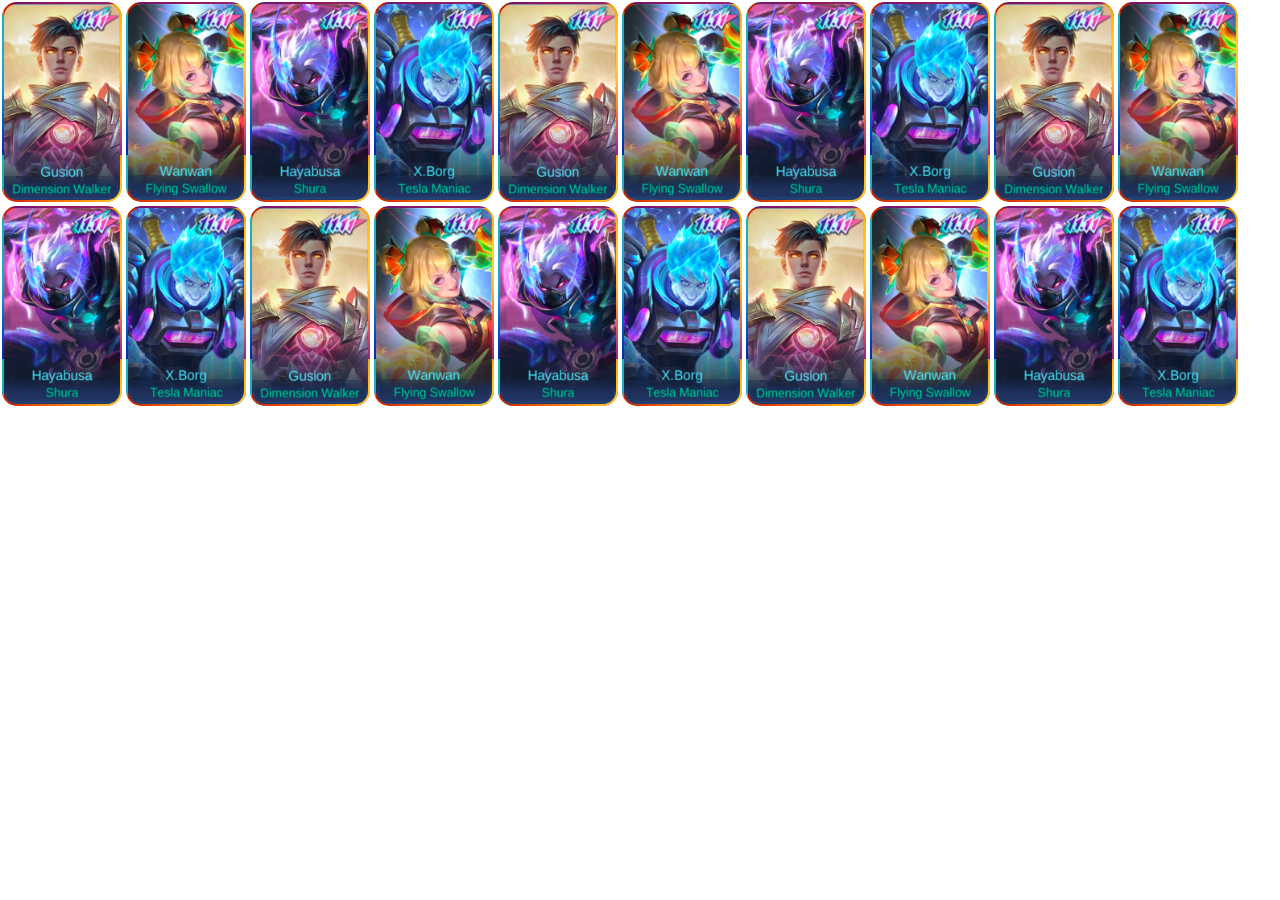
<file: davion/index.html>
<!DOCTYPE html>
<html lang="en">

<head>
    <meta charset="utf-8">
    <meta name="viewport" content="width=768">
    <meta http-equiv="X-UA-Compatible" content="IE=edge">

    <title>Davion Store</title>
    <meta name="description" content="Davion Store">

    <link rel="stylesheet" href="styles.css">

</head>

<body>

<html>
<head>
  <title>Davion Store</title>
  <link href="https://fonts.googleapis.com/css?family=Raleway:600,900" rel="stylesheet">
</head>
<body>
  <!--<p class="heading"></p>
       <div class="transparent-box">
        <div class="caption">
          <p>Night Sky</p>
          <p class="opacity-low">Cinematic</p>
        </div>
      </div>

  <div class="profil-image">
    <div class="profil-box">
      <img src="prof.jpg" alt="" />
    </div>
</div>
-->
  <div class="rainbow-image">
    <div class="rainbow-box">
      <img src="1.png" alt="" />
    </div>
    <div class="rainbow-box">
      <img src="2.png" alt="" />
    </div>
    <div class="rainbow-box">
      <img src="3.png" alt="" />
    </div>
    <div class="rainbow-box">
      <img src="4.png" alt="" />
    </div>
    <div class="rainbow-box">
      <img src="1.png" alt="" />
    </div>
    <div class="rainbow-box">
      <img src="2.png" alt="" />
    </div>
    <div class="rainbow-box">
      <img src="3.png" alt="" />
    </div>
    <div class="rainbow-box">
      <img src="4.png" alt="" />
    </div>
    <div class="rainbow-box">
      <img src="1.png" alt="" />
    </div>
    <div class="rainbow-box">
      <img src="2.png" alt="" />
    </div>
    <div class="rainbow-box">
      <img src="3.png" alt="" />
    </div>
    <div class="rainbow-box">
      <img src="4.png" alt="" />
    </div>
    <div class="rainbow-box">
      <img src="1.png" alt="" />
    </div>
    <div class="rainbow-box">
      <img src="2.png" alt="" />
    </div>
    <div class="rainbow-box">
      <img src="3.png" alt="" />
    </div>
    <div class="rainbow-box">
      <img src="4.png" alt="" />
    </div>
    <div class="rainbow-box">
      <img src="1.png" alt="" />
    </div>
    <div class="rainbow-box">
      <img src="2.png" alt="" />
    </div>
    <div class="rainbow-box">
      <img src="3.png" alt="" />
    </div>
    <div class="rainbow-box">
      <img src="4.png" alt="" />
    </div>

  </div>
</body>
</html>
</body>

</html>
</file>
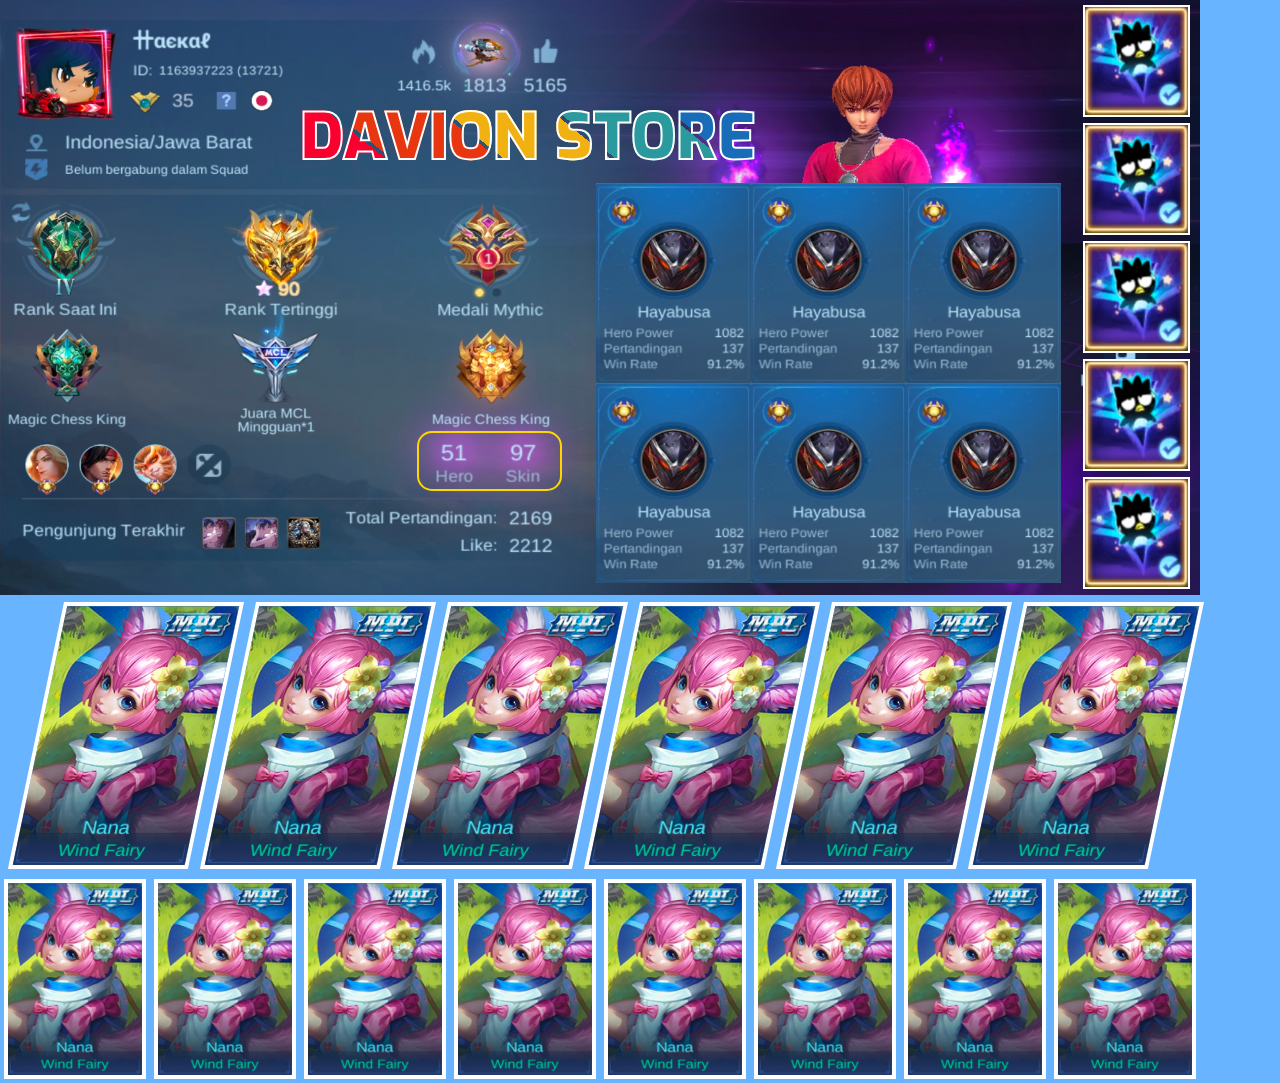
<file: ml/index.html>
<!DOCTYPE html>
<html lang="en">

<head>
  <meta charset="utf-8">
  <meta name="viewport" content="width=device-width, initial-scale=1.0">
  <meta http-equiv="X-UA-Compatible" content="IE=edge">

  <title>Davion Store</title>
  <meta name="description" content="Davion Store">
</head>

<body>

  <html>
  <head>
    <title>Davion Store</title>
    <link href="https://fonts.googleapis.com/css?family=Raleway:600,900" rel="stylesheet">
    <link href="https://fonts.googleapis.com/css2?family=Exo:wght@900&display=swap" rel="stylesheet">
    <style>
      * {
        box-sizing: border-box;
        margin: 0;
        padding: 0;
      }

      body {
        font-family: Raleway;
/* margin-left: 7px;
margin-top: 5px; */
/*background-image: url(' ./bg.jpg');*/
/*background-repeat: no-repeat;*/
/*background-size: cover;*/
background-color: #69b4ff;
max-width: 1200px;
}

.prof-image {
  width: 1200px !important;  
  padding: 0px;
  display: flex;
  flex-wrap: wrap;
  margin-bottom: 1px;
}

.prof-box img {
  height: 650px;
  width: 1500px;
  transform: scale(1.0);
  transition: transform 0.4s ease;
/*  border-radius: 15px;
  border: 2px solid transparent;
  background: url('./gradient.jpg');
  background-attachment: fixed;*/
}

.prof-box {
  box-sizing: content-box;
  margin: 0px;
  height: 650px;
  width: 1500px;  
  overflow: hidden;
  display: inline-block;
  color: white;
  position: relative;
  margin-left: -250px;
  margin-top: -55px;
/*  border-radius: 15px;
  background: url('./gradient.jpg');
  background-attachment: fixed;*/
}

.item-1 img {
  height: 80px;
  width: 80px;
  /*border-radius: 15px;*/
  border: 2px solid #ffffff;
}

.item-1 {
  bottom:20px;
  right:1100px;
  height: 80px;
  width: 80px; 
  position: absolute;
}

.item-2 img {
  height: 80px;
  width: 80px;
  /*border-radius: 15px;*/
  border: 2px solid #ffffff;
}

.item-2 {
  bottom:20px;
  right:1033px;
  height: 80px;
  width: 80px; 
  position: absolute;
}

.item-3 img {
  height: 80px;
  width: 80px;
  /*border-radius: 15px;*/
  border: 2px solid #ffffff;
}

.item-3 {
  bottom:20px;
  right:966px;
  height: 80px;
  width: 80px; 
  position: absolute;
}

.item-4 img {
  height: 80px;
  width: 80px;
  /*border-radius: 15px;*/
  border: 2px solid #ffffff;
}

.item-4 {
  bottom:20px;
  right:899px;
  height: 80px;
  width: 80px; 
  position: absolute;
}


.item-5 img {
  height: 80px;
  width: 80px;
  /*border-radius: 15px;*/
  border: 2px solid #ffffff;
}

.item-5 {
  bottom:20px;
  right:832px;
  height: 80px;
  width: 80px; 
  position: absolute;
}

.item-6 img {
  height: 80px;
  width: 80px;
  /*border-radius: 15px;*/
  border: 2px solid #ffffff;
}

.item-6 {
  bottom:86px;
  right:1100px;
  height: 80px;
  width: 80px; 
  position: absolute;
}

.item-7 img {
  height: 80px;
  width: 80px;
  /*border-radius: 15px;*/
  border: 2px solid #ffffff;
}

.item-7 {
  bottom:86px;
  right:1033px;
  height: 80px;
  width: 80px; 
  position: absolute;
}

.item-8 img {
  height: 80px;
  width: 150px;
  /*border-radius: 15px;*/
  border: 2px solid #ffffff;
}

.item-8 {
  bottom:86px;
  left:419px;
  height: 80px;
  width: 150px; 
  position: absolute;
}

.item-9 img {
  height: 80px;
  width: 80px;
  /*border-radius: 15px;*/
  border: 2px solid #ffffff;
}

.item-9 {
  bottom:86px;
  right:899px;
  height: 80px;
  width: 80px; 
  position: absolute;
}


.item-10 img {
  height: 80px;
  width: 80px;
  /*border-radius: 15px;*/
  border: 2px solid #ffffff;
}

.item-10 {
  bottom:86px;
  right:832px;
  height: 80px;
  width: 80px; 
  position: absolute;
}

.wr-1 img {
  height: 200px;
  width: 155px;
  /*border-radius: 15px;*/
  /*border: 2px solid #ffffff;*/
}

.wr-1 {
  bottom: 212px;
  right:449px;
  height: 200px;
  width: 155px;
  position: absolute;
}

.wr-2 img {
  height: 200px;
  width: 155px;
  /*border-radius: 15px;*/
  /*border: 2px solid #ffffff;*/
}

.wr-2 {
  bottom: 212px;
  right:294px;
  height: 200px;
  width: 155px; 
  position: absolute;
}

.wr-3 img {
  height: 200px;
  width: 155px;
  /*border-radius: 15px;*/
  /*border: 2px solid #ffffff;*/
}

.wr-3 {
  bottom:212px;
  right:139px;
  height: 200px;
  width: 155px; 
  position: absolute;
}
.wr-4 img {
  height: 200px;
  width: 155px;
  /*border-radius: 15px;*/
  /*border: 2px solid #ffffff;*/
}

.wr-4 {
  bottom: 12px;
  right:449px;
  height: 200px;
  width: 155px;
  position: absolute;
}

.wr-5 img {
  height: 200px;
  width: 155px;
  /*border-radius: 15px;*/
  /*border: 2px solid #ffffff;*/
}

.wr-5 {
  bottom: 12px;
  right:294px;
  height: 200px;
  width: 155px; 
  position: absolute;
}

.wr-6 img {
  height: 200px;
  width: 155px;
  /*border-radius: 15px;*/
  /*border: 2px solid #ffffff;*/
}

.wr-6 {
  bottom:12px;
  right:139px;
  height: 200px;
  width: 155px; 
  position: absolute;
}

.kanan-1 img {
  height: 112px;
  width: 107px;
  /*border-radius: 15px;*/
  border: 2px solid #ffffff;
}

.kanan-1 {
  top:60px;
  right:10px;
  height: 112px;
  width: 107px; 
  position: absolute;
}

.kanan-2 img {
  height: 112px;
  width: 107px;
  /*border-radius: 15px;*/
  border: 2px solid #ffffff;
}

.kanan-2 {
  top:178px;
  right:10px;
  height: 112px;
  width: 107px; 
  position: absolute;
}

.kanan-3 img {
  height: 112px;
  width: 107px;
  /*border-radius: 15px;*/
  border: 2px solid #ffffff;
}

.kanan-3 {
  top:296px;
  right:10px;
  height: 112px;
  width: 107px; 
  position: absolute;
}

.kanan-4 img {
  height: 112px;
  width: 107px;
  /*border-radius: 15px;*/
  border: 2px solid #ffffff;
}

.kanan-4 {
  top:414px;
  right:10px;
  height: 112px;
  width: 107px; 
  position: absolute;
}

.kanan-5 img {
  height: 112px;
  width: 107px;
  /*border-radius: 15px;*/
  border: 2px solid #ffffff;
}

.kanan-5 {
  top:532px;
  right:10px;
  height: 112px;
  width: 107px; 
  position: absolute;
}

.kanan-6 img {
  height: 112px;
  width: 107px;
  /*border-radius: 15px;*/
  border: 2px solid #ffffff;
}
.kanan-6 {
  top:550px;
  right:10px;
  height: 112px;
  width: 107px; 
  position: absolute;
}

:root {
  --color-1: #186cb8;
  --color-2: #2a9a9f;
  --color-3: #f1b211;
  --color-4: #e83611;
  --color-5: #f9002f;
}

.wm {
  position: absolute;
  top:150px;
  left:550px;
  font-size: 5vw;
}

.sosmed {
  position: absolute;
  top:150px;
  left:965px;
  border: 2px solid #ffffff;
  padding: 15px;
  font-size: 3vw;
}

p {
  display: inline; 
  font-family: "Exo", sans-serif;
  font-weight: 900;
  /*text-transform: uppercase;*/
  -webkit-text-stroke: 2px #fff;
  background: linear-gradient(219deg, 
    var(--color-1) 19%, 
    transparent 19%,transparent 20%, 
    var(--color-2) 20%, var(--color-2)  39%,
    transparent 39%,transparent 40%, 
    var(--color-3) 40%,var(--color-3) 59% ,
    transparent 59%,transparent 60%, 
    var(--color-4) 60%, var(--color-4) 79%,
    transparent 79%, transparent 80%, 
    var(--color-5) 80%);
  background-clip: text;
  -webkit-background-clip: text;
  color: transparent;
}

.skin img {
}

.skin {
  border-radius: 15px;
  border: 2px solid #ffd700;
  top:486px;
  right:638px;
  height: 60px;
  width: 145px; 
  position: absolute;
}

.coa img {
  height: 70px;
  width: 150px;
  /*border-radius: 15px;*/
  border: 2px solid #ffffff;
}

.coa {
  top:130px;
  right:140px;
  height: 50px;
  width: 120px; 
  position: absolute;
}

.legend img {
  height: 50px;
  width: 120px;
  /*border-radius: 15px;*/
  border: 2px solid #ffffff;
}

.legend {
  top:400px;
  right:200px;
  height: 50px;
  width: 120px; 
  position: absolute;
}

.gallery-image {
  width: 1200px !important;
  padding: 0px;
  display: flex;
  flex-wrap: wrap;
  /*justify-content: center;*/
}

.gallery-image img {
  height: 200px;
  width: 120px;
  transform: scale(1.0);
  transition: transform 0.4s ease;
}

.ml {
  margin-left:30px;
}

.img-box {
  box-sizing: content-box;
  margin-bottom: -5px;  
  overflow: hidden;
  display: inline-block;
  color: white;
  position: relative;
}

.mt {
  margin-top: 50px;
}

.rainbox-shadow{
  box-shadow: rgb(85, 91, 255) 0px 0px 0px 3px, rgb(31, 193, 27) 0px 0px 0px 6px, rgb(255, 217, 19) 0px 0px 0px 9px, rgb(255, 156, 85) 0px 0px 0px 12px, rgb(255, 85, 85) 0px 0px 0px 15px;
}

.rainbow-image {
  padding: 0px;
  display: flex;
  flex-wrap: wrap;
  /*justify-content: center;*/

}

.rainbow-box img {
  border-radius: 15px;
  transform: scale(1.0);
  transition: transform 0.4s ease;
  border: 2px solid transparent;
  background: url('./gradient.jpg');
  background-attachment: fixed;

}

.rainbow-box {
  box-sizing: content-box;
  margin: 3px;
  overflow: hidden;
  display: inline-block;
  color: white;
  position: relative;
  border-radius: 15px;
  background: url('./gradient.jpg');
  background-attachment: fixed;
} 

.c1m {
  height: 1600px;
  width: 1180px;
  transform: skewX(-6deg);
  margin: 6px;
}

.c1m img {
  height: 1600px;
  width: 1180px;
  border: 4px solid #ffffff;
  transform: skewX(-6deg);
}

.c1b {
  height: 1600px;
  width: 1192px;
  margin: 4px;
}

.c1b img {
  height: 1600px;
  width: 1192px;
  border: 4px solid #ffffff;
}
.c2m {
  height: 800px;
  width: 580px;
  transform: skewX(-6deg);
  margin: 6px;
}

.c2m img {
  height: 800px;
  width: 580px;
  border: 4px solid #ffffff;
  transform: skewX(-6deg);
}

.c2b {
  height: 800px;
  width: 592px;
  margin: 4px;
}

.c2b img {
  height: 800px;
  width: 592px;
  border: 4px solid #ffffff;
}
.c3m {
  height: 533.33px;
  width: 380px;
  transform: skewX(-6deg);
  margin: 6px;
}

.c3m img {
  height: 533.33px;
  width: 380px;
  border: 4px solid #ffffff;
  transform: skewX(-6deg);
}

.c3b {
  height: 533.33px;
  width: 392px;
  margin: 4px;
}

.c3b img {
  height: 533.33px;
  width: 392px;
  border: 4px solid #ffffff;
}
.c4m {
  height: 400px;
  width: 280px;
  transform: skewX(-6deg);
  margin: 6px;
}

.c4m img {
  height: 400px;
  width: 280px;
  border: 4px solid #ffffff;
  transform: skewX(-6deg);
}

.c4b {
  height: 400px;
  width: 292px;
  margin: 4px;
}

.c4b img {
  height: 400px;
  width: 292px;
  border: 4px solid #ffffff;
}
.c5m {
  height: 320px;
  width: 220px;
  transform: skewX(-6deg);
  margin: 6px;
}

.c5m img {
  height: 320px;
  width: 220px;
  border: 4px solid #ffffff;
  transform: skewX(-6deg);
}

.c5b {
  height: 320px;
  width: 232px;
  margin: 4px;
}

.c5b img {
  height: 320px;
  width: 232px;
  border: 4px solid #ffffff;
}
.c6m {
  height: 266.67px;
  width: 180px;
  transform: skewX(-6deg);
  margin: 6px;
}

.c6m img {
  height: 266.67px;
  width: 180px;
  border: 4px solid #ffffff;
  transform: skewX(-6deg);
}

.c6b {
  height: 266.67px;
  width: 192px;
  margin: 4px;
}

.c6b img {
  height: 266.67px;
  width: 192px;
  border: 4px solid #ffffff;
}
.c7m {
  height: 228.57px;
  width: 151.43px;
  transform: skewX(-6deg);
  margin: 6px;
}

.c7m img {
  height: 228.57px;
  width: 151.43px;
  border: 4px solid #ffffff;
  transform: skewX(-6deg);
}

.c7b {
  height: 228.57px;
  width: 163.43px;
  margin: 4px;
}

.c7b img {
  height: 228.57px;
  width: 163.43px;
  border: 4px solid #ffffff;
}
.c8m {
  height: 200px;
  width: 130px;
  transform: skewX(-6deg);
  margin: 6px;
}

.c8m img {
  height: 200px;
  width: 130px;
  border: 4px solid #ffffff;
  transform: skewX(-6deg);
}

.c8b {
  height: 200px;
  width: 142px;
  margin: 4px;
}

.c8b img {
  height: 200px;
  width: 142px;
  border: 4px solid #ffffff;
}
.c9m {
  height: 177.78px;
  width: 113.33px;
  transform: skewX(-6deg);
  margin: 6px;
}

.c9m img {
  height: 177.78px;
  width: 113.33px;
  border: 4px solid #ffffff;
  transform: skewX(-6deg);
}

.c9b {
  height: 177.78px;
  width: 125.33px;
  margin: 4px;
}

.c9b img {
  height: 177.78px;
  width: 125.33px;
  border: 4px solid #ffffff;
}
.c10m {
  height: 160px;
  width: 100px;
  transform: skewX(-6deg);
  margin: 6px;
}

.c10m img {
  height: 160px;
  width: 100px;
  border: 4px solid #ffffff;
  transform: skewX(-6deg);
}

.c10b {
  height: 160px;
  width: 112px;
  margin: 4px;
}

.c10b img {
  height: 160px;
  width: 112px;
  border: 4px solid #ffffff;
}
.c11m {
  height: 145.45px;
  width: 89.09px;
  transform: skewX(-6deg);
  margin: 6px;
}

.c11m img {
  height: 145.45px;
  width: 89.09px;
  border: 4px solid #ffffff;
  transform: skewX(-6deg);
}

.c11b {
  height: 145.45px;
  width: 101.09px;
  margin: 4px;
}

.c11b img {
  height: 145.45px;
  width: 101.09px;
  border: 4px solid #ffffff;
}
.c12m {
  height: 133.33px;
  width: 80px;
  transform: skewX(-6deg);
  margin: 6px;
}

.c12m img {
  height: 133.33px;
  width: 80px;
  border: 4px solid #ffffff;
  transform: skewX(-6deg);
}

.c12b {
  height: 133.33px;
  width: 92px;
  margin: 4px;
}

.c12b img {
  height: 133.33px;
  width: 92px;
  border: 4px solid #ffffff;
}
.c13m {
  height: 123.08px;
  width: 72.31px;
  transform: skewX(-6deg);
  margin: 6px;
}

.c13m img {
  height: 123.08px;
  width: 72.31px;
  border: 4px solid #ffffff;
  transform: skewX(-6deg);
}

.c13b {
  height: 123.08px;
  width: 84.31px;
  margin: 4px;
}

.c13b img {
  height: 123.08px;
  width: 84.31px;
  border: 4px solid #ffffff;
}
.c14m {
  height: 114.29px;
  width: 65.71px;
  transform: skewX(-6deg);
  margin: 6px;
}

.c14m img {
  height: 114.29px;
  width: 65.71px;
  border: 4px solid #ffffff;
  transform: skewX(-6deg);
}

.c14b {
  height: 114.29px;
  width: 77.71px;
  margin: 4px;
}

.c14b img {
  height: 114.29px;
  width: 77.71px;
  border: 4px solid #ffffff;
}
.c15m {
  height: 106.67px;
  width: 60px;
  transform: skewX(-6deg);
  margin: 6px;
}

.c15m img {
  height: 106.67px;
  width: 60px;
  border: 4px solid #ffffff;
  transform: skewX(-6deg);
}

.c15b {
  height: 106.67px;
  width: 72px;
  margin: 4px;
}

.c15b img {
  height: 106.67px;
  width: 72px;
  border: 4px solid #ffffff;
}
.c16m {
  height: 100px;
  width: 55px;
  transform: skewX(-6deg);
  margin: 6px;
}

.c16m img {
  height: 100px;
  width: 55px;
  border: 4px solid #ffffff;
  transform: skewX(-6deg);
}

.c16b {
  height: 100px;
  width: 67px;
  margin: 4px;
}

.c16b img {
  height: 100px;
  width: 67px;
  border: 4px solid #ffffff;
}
.c17m {
  height: 94.12px;
  width: 50.59px;
  transform: skewX(-6deg);
  margin: 6px;
}

.c17m img {
  height: 94.12px;
  width: 50.59px;
  border: 4px solid #ffffff;
  transform: skewX(-6deg);
}

.c17b {
  height: 94.12px;
  width: 62.59px;
  margin: 4px;
}

.c17b img {
  height: 94.12px;
  width: 62.59px;
  border: 4px solid #ffffff;
}
.c18m {
  height: 88.89px;
  width: 46.67px;
  transform: skewX(-6deg);
  margin: 6px;
}

.c18m img {
  height: 88.89px;
  width: 46.67px;
  border: 4px solid #ffffff;
  transform: skewX(-6deg);
}

.c18b {
  height: 88.89px;
  width: 58.67px;
  margin: 4px;
}

.c18b img {
  height: 88.89px;
  width: 58.67px;
  border: 4px solid #ffffff;
}
.c19m {
  height: 84.21px;
  width: 43.16px;
  transform: skewX(-6deg);
  margin: 6px;
}

.c19m img {
  height: 84.21px;
  width: 43.16px;
  border: 4px solid #ffffff;
  transform: skewX(-6deg);
}

.c19b {
  height: 84.21px;
  width: 55.16px;
  margin: 4px;
}

.c19b img {
  height: 84.21px;
  width: 55.16px;
  border: 4px solid #ffffff;
}
.c20m {
  height: 80px;
  width: 40px;
  transform: skewX(-6deg);
  margin: 6px;
}

.c20m img {
  height: 80px;
  width: 40px;
  border: 4px solid #ffffff;
  transform: skewX(-6deg);
}

.c20b {
  height: 80px;
  width: 52px;
  margin: 4px;
}

.c20b img {
  height: 80px;
  width: 52px;
  border: 4px solid #ffffff;
}    </style>
</head>
<body>
  <div class="prof-image">
    <div class="prof-box">
      <img src="prof.jpg" alt="" />
<!--       <div class="item-1"><img src="item/11.png"></div>
      <div class="item-2"><img src="item/10.png"></div>
      <div class="item-3"><img src="item/6.png"></div>
      <div class="item-4"><img src="item/4.png"></div>
      <div class="item-5"><img src="item/5.png"></div>
      <div class="item-6"><img src="item/9.png"></div>
      <div class="item-7"><img src="item/8.png"></div>
      <div class="item-8"><img src="item/7.png"></div>
      <div class="item-9"><img src="item/6.png"></div>
      <div class="item-10"><img src="item/6.png"></div> -->

      <div class="wr-1"><img src="wr.png"></div>
      <div class="wr-2"><img src="wr.png"></div>
      <div class="wr-3"><img src="wr.png"></div>
      <div class="wr-4"><img src="wr.png"></div>
      <div class="wr-5"><img src="wr.png"></div>
      <div class="wr-6"><img src="wr.png"></div>

      <div class="kanan-1"><img src="item.png"></div>
      <div class="kanan-2"><img src="item.png"></div>
      <div class="kanan-3"><img src="item.png"></div>
      <div class="kanan-4"><img src="item.png"></div>
      <div class="kanan-5"><img src="item.png"></div>

      <div class="skin"></div>
      <div class="wm"><p>DAVION STORE</p></div>

      <!-- <div class="coa"><img src="item/7.png"></div> -->
      <!-- <div class="legend"><img src="tastas.png"></div> -->

      <!-- <div class="sosmed"><div><p>FB: /davionstore</p></div><div><p>WA: 08993900123</p></div></div> -->
    </div>
  </div>

  <div class="gallery-image ml">
   <div class="white-box c6m">
    <img src="skin.png" alt="" />
  </div>
  <div class="white-box c6m">
    <img src="skin.png" alt="" />
  </div>
  <div class="white-box c6m">
    <img src="skin.png" alt="" />
  </div>
  <div class="white-box c6m">
    <img src="skin.png" alt="" />
  </div>
  <div class="white-box c6m">
    <img src="skin.png" alt="" />
  </div>
  <div class="white-box c6m">
    <img src="skin.png" alt="" />
  </div>
</div>
<div class="gallery-image">
  <div class="white-box c8b">
    <img src="skin.png" alt="" />
  </div>
  <div class="white-box c8b">
    <img src="skin.png" alt="" />
  </div>
  <div class="white-box c8b">
    <img src="skin.png" alt="" />
  </div>
  <div class="white-box c8b">
    <img src="skin.png" alt="" />
  </div>
  <div class="white-box c8b">
    <img src="skin.png" alt="" />
  </div>
  <div class="white-box c8b">
    <img src="skin.png" alt="" />
  </div>
  <div class="white-box c8b">
    <img src="skin.png" alt="" />
  </div>
  <div class="white-box c8b">
    <img src="skin.png" alt="" />
  </div>
</div>
<div>
</div>
</body>
</html>

</html>
</file>
<file: davion/styles.css>
* {
  box-sizing: border-box;
  margin: 0;
  padding: 0;

}

body {
  font-family: Raleway;
 /* background-color: #202125;*/
background: transparent;
}

.heading {
    text-align: center;
    font-size: 2.0em;
    letter-spacing: 1px;
    padding: 40px;
    color: white;
}


.profil-image {
  padding: 0px;
  display: flex;
  flex-wrap: wrap;
  margin-left: 33px;
}

.profil-image img {
  height: 200px;
  width: 400px;
  transform: scale(1.0);
  transition: transform 0.4s ease;
}

.profil-box {
  box-sizing: content-box;
  margin: 0px;
  height: 200px;
  width: 400px;
  overflow: hidden;
  display: inline-block;
  color: white;
  position: relative;
  background-color: white;
}

.gallery-image {
  padding: 0px;
  display: flex;
  flex-wrap: wrap;
  /*justify-content: center;*/
}

.gallery-image img {
  height: 200px;
  width: 120px;
  transform: scale(1.0);
  transition: transform 0.4s ease;
}

.img-box {
  box-sizing: content-box;
  margin: 0px;
  height: 200px;
  width: 120px;
  overflow: hidden;
  display: inline-block;
  color: white;
  position: relative;
  background-color: white;
}

.rainbow-image {
  padding: 0px;
  display: flex;
  flex-wrap: wrap;
  /*justify-content: center;*/

}

.rainbow-image img {
  height: 200px;
  width: 120px;
  border-radius: 15px;
    transform: scale(1.0);
  transition: transform 0.4s ease;
border: 2px solid transparent;
background: url(gradient.jpg);
  background-attachment: fixed;

}

.rainbow-box {
  box-sizing: content-box;
  margin: 2px;
  height: 200px;
  width: 120px;
  overflow: hidden;
  display: inline-block;
  color: white;
  position: relative;
  border-radius: 15px;
background: url(gradient.jpg);
  background-attachment: fixed;

}	

.caption {
  position: absolute;
  bottom: 5px;
  left: 20px;
  opacity: 0.0;
  transition: transform 0.3s ease, opacity 0.3s ease;
}

.transparent-box {
  height: 200px;
  width: 120px;
  background-color:rgba(0, 0, 0, 0);
  position: absolute;
  top: 0;
  left: 0;
  transition: background-color 0.3s ease;
}

.opacity-low {
  opacity: 0.5;
}
</file>
